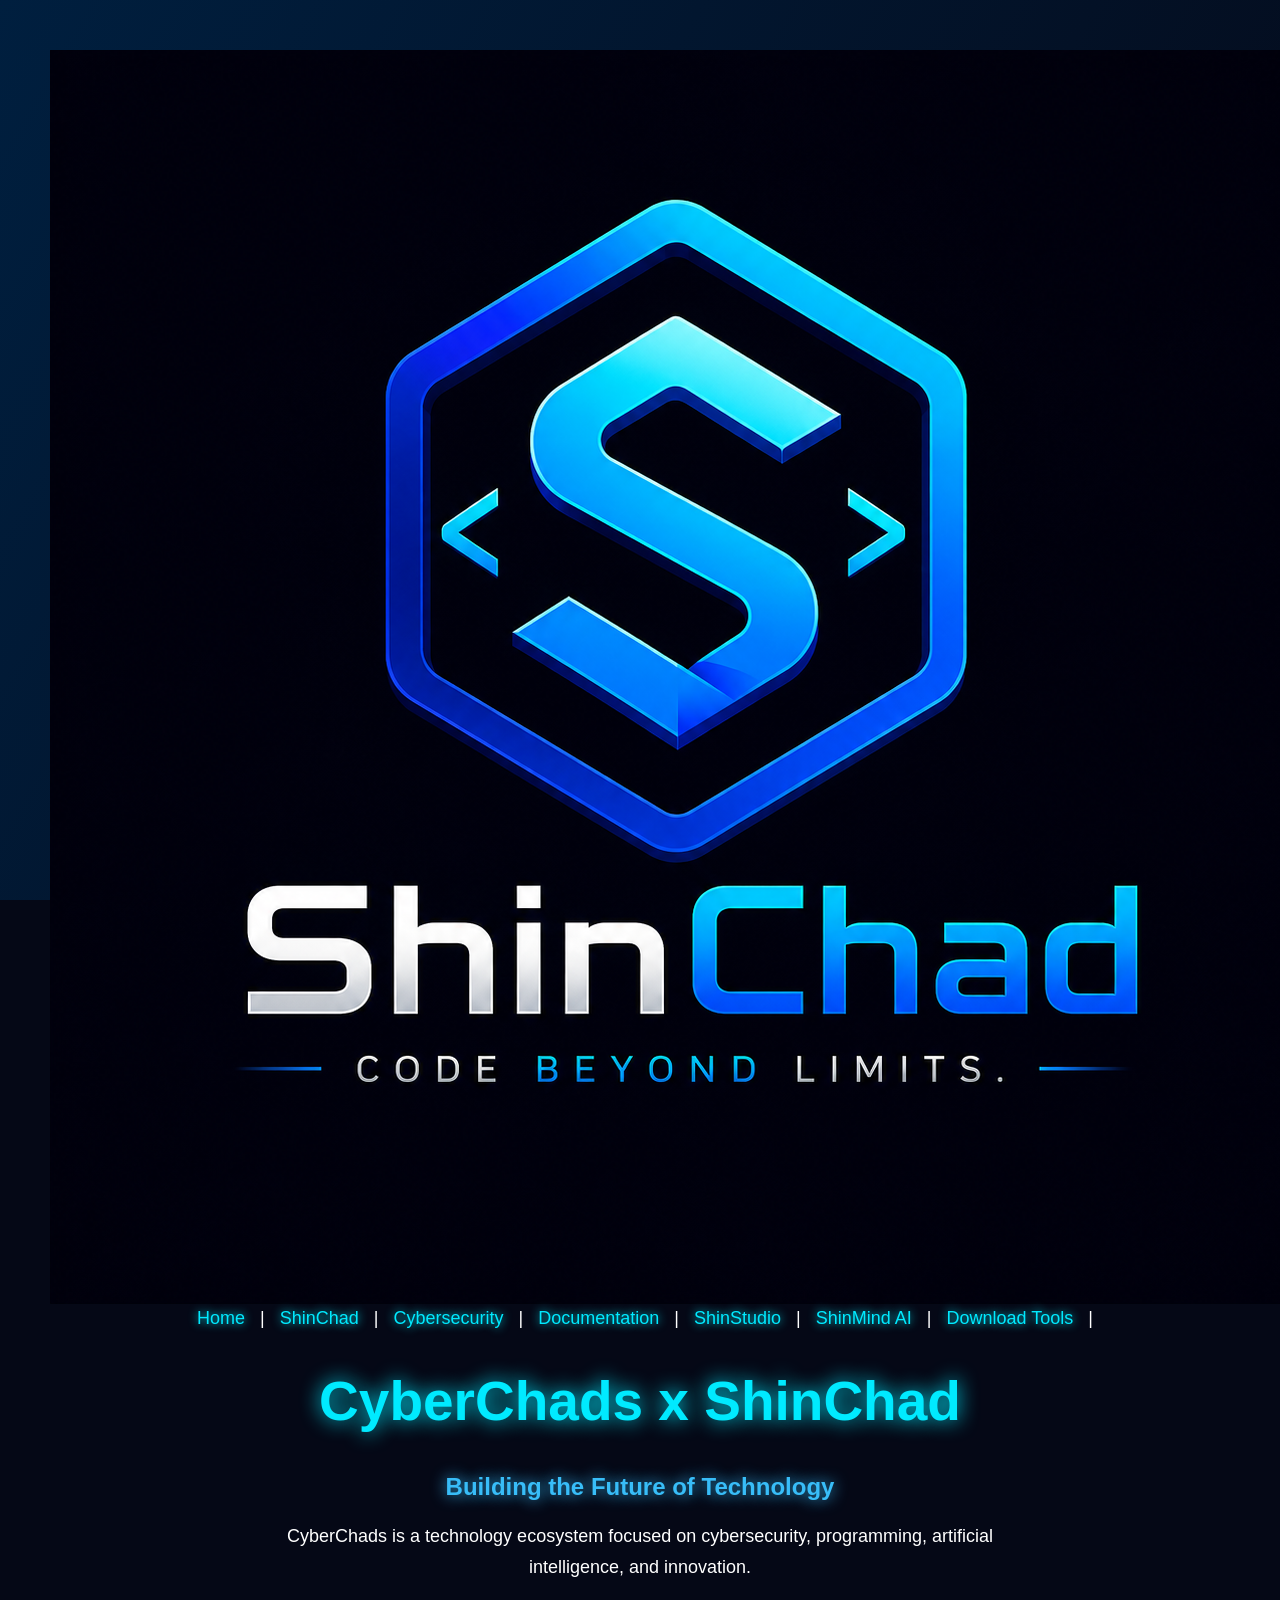
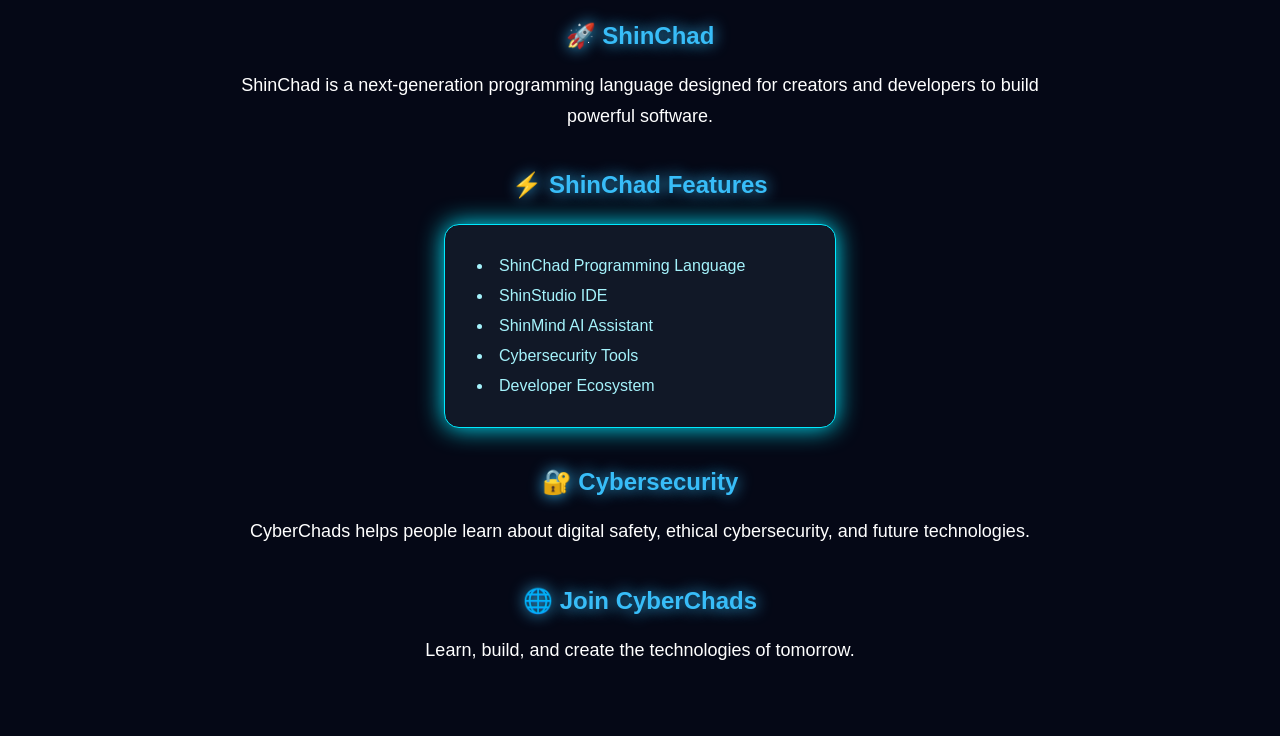
<file: index.html>
<!DOCTYPE html>
<html>
<head>
    <title>CyberChads x ShinChad</title>
    <link rel="stylesheet" href="style.css">
</head>

<img src="symbol.png" alt="CyberChads x ShinChad Logo">
    
<body>
<nav>
    <a href="index.html">Home</a> |
    <a href="shinchad.html">ShinChad</a> |
    <a href="cybersecurity.html">Cybersecurity</a> |
    <a href="docs.html">Documentation</a> |
    <a href="shinstudio.html">ShinStudio</a> |
    <a href="shinmind.html">ShinMind AI</a> |
    <a href="download.html">Download Tools</a> |
</nav>

<h1>CyberChads x ShinChad</h1>

<h2>Building the Future of Technology</h2>

<p>
CyberChads is a technology ecosystem focused on cybersecurity,
programming, artificial intelligence, and innovation.
</p>

<h2>🚀 ShinChad</h2>

<p>
ShinChad is a next-generation programming language designed
for creators and developers to build powerful software.
</p>

<h2>⚡ ShinChad Features</h2>

<ul>
    <li>ShinChad Programming Language</li>
    <li>ShinStudio IDE</li>
    <li>ShinMind AI Assistant</li>
    <li>Cybersecurity Tools</li>
    <li>Developer Ecosystem</li>
</ul>

<h2>🔐 Cybersecurity</h2>

<p>
CyberChads helps people learn about digital safety,
ethical cybersecurity, and future technologies.
</p>

<h2>🌐 Join CyberChads</h2>

<p>
Learn, build, and create the technologies of tomorrow.
</p>

</body>
</html>
</file>
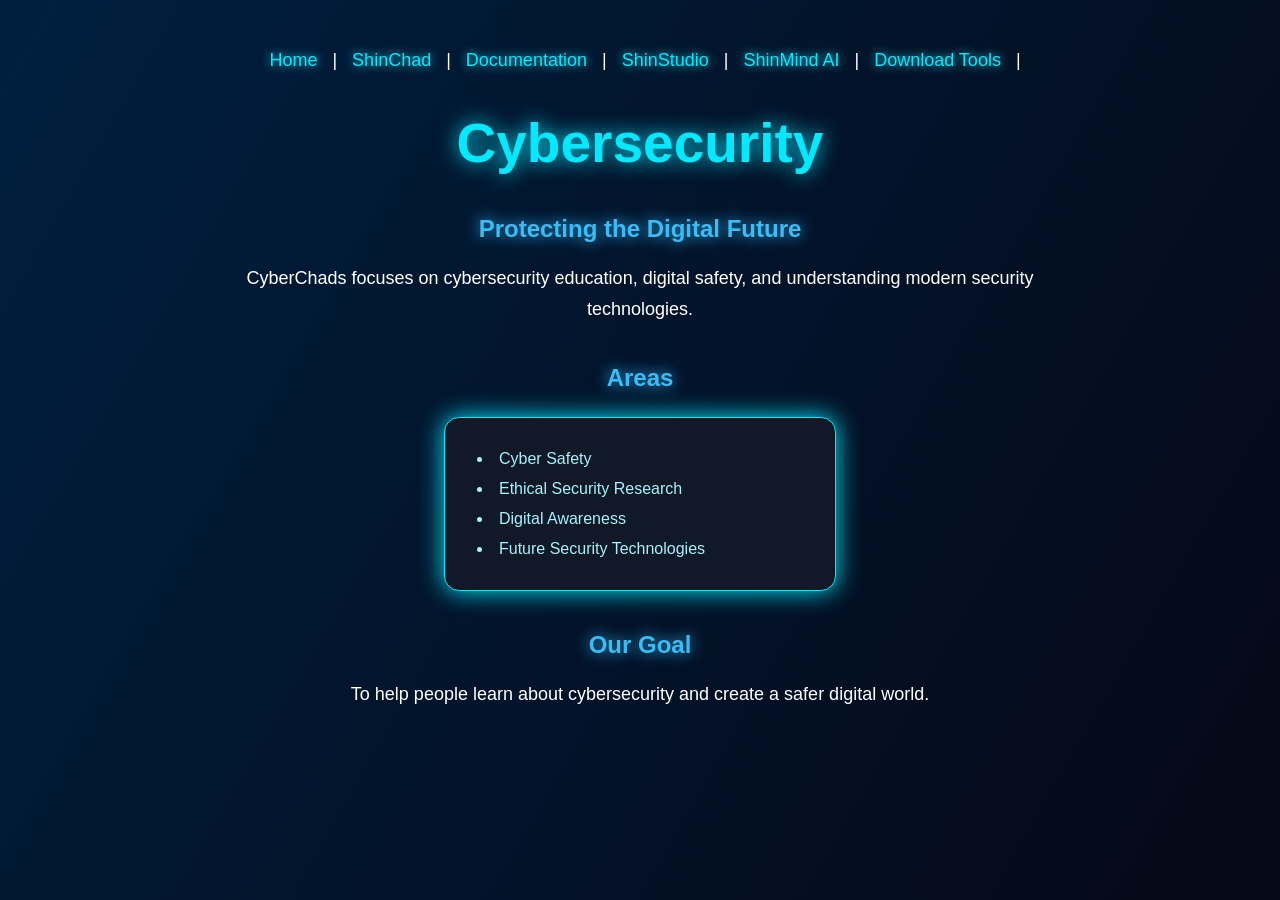
<file: cybersecurity.html>
<!DOCTYPE html>
<html>
<head>
    <title>CyberChads Cybersecurity</title>
    <link rel="stylesheet" href="style.css">
</head>

<body>

<nav>
    <a href="index.html">Home</a> |
    <a href="shinchad.html">ShinChad</a> |
    <a href="docs.html">Documentation</a> |
    <a href="shinstudio.html">ShinStudio</a> |
    <a href="shinmind.html">ShinMind AI</a> |
    <a href="download.html">Download Tools</a> |
</nav>

<h1>Cybersecurity</h1>

<h2>Protecting the Digital Future</h2>

<p>
CyberChads focuses on cybersecurity education,
digital safety, and understanding modern security technologies.
</p>

<h2>Areas</h2>

<ul>
    <li>Cyber Safety</li>
    <li>Ethical Security Research</li>
    <li>Digital Awareness</li>
    <li>Future Security Technologies</li>
</ul>

<h2>Our Goal</h2>

<p>
To help people learn about cybersecurity and create a safer digital world.
</p>

</body>
</html>
</file>
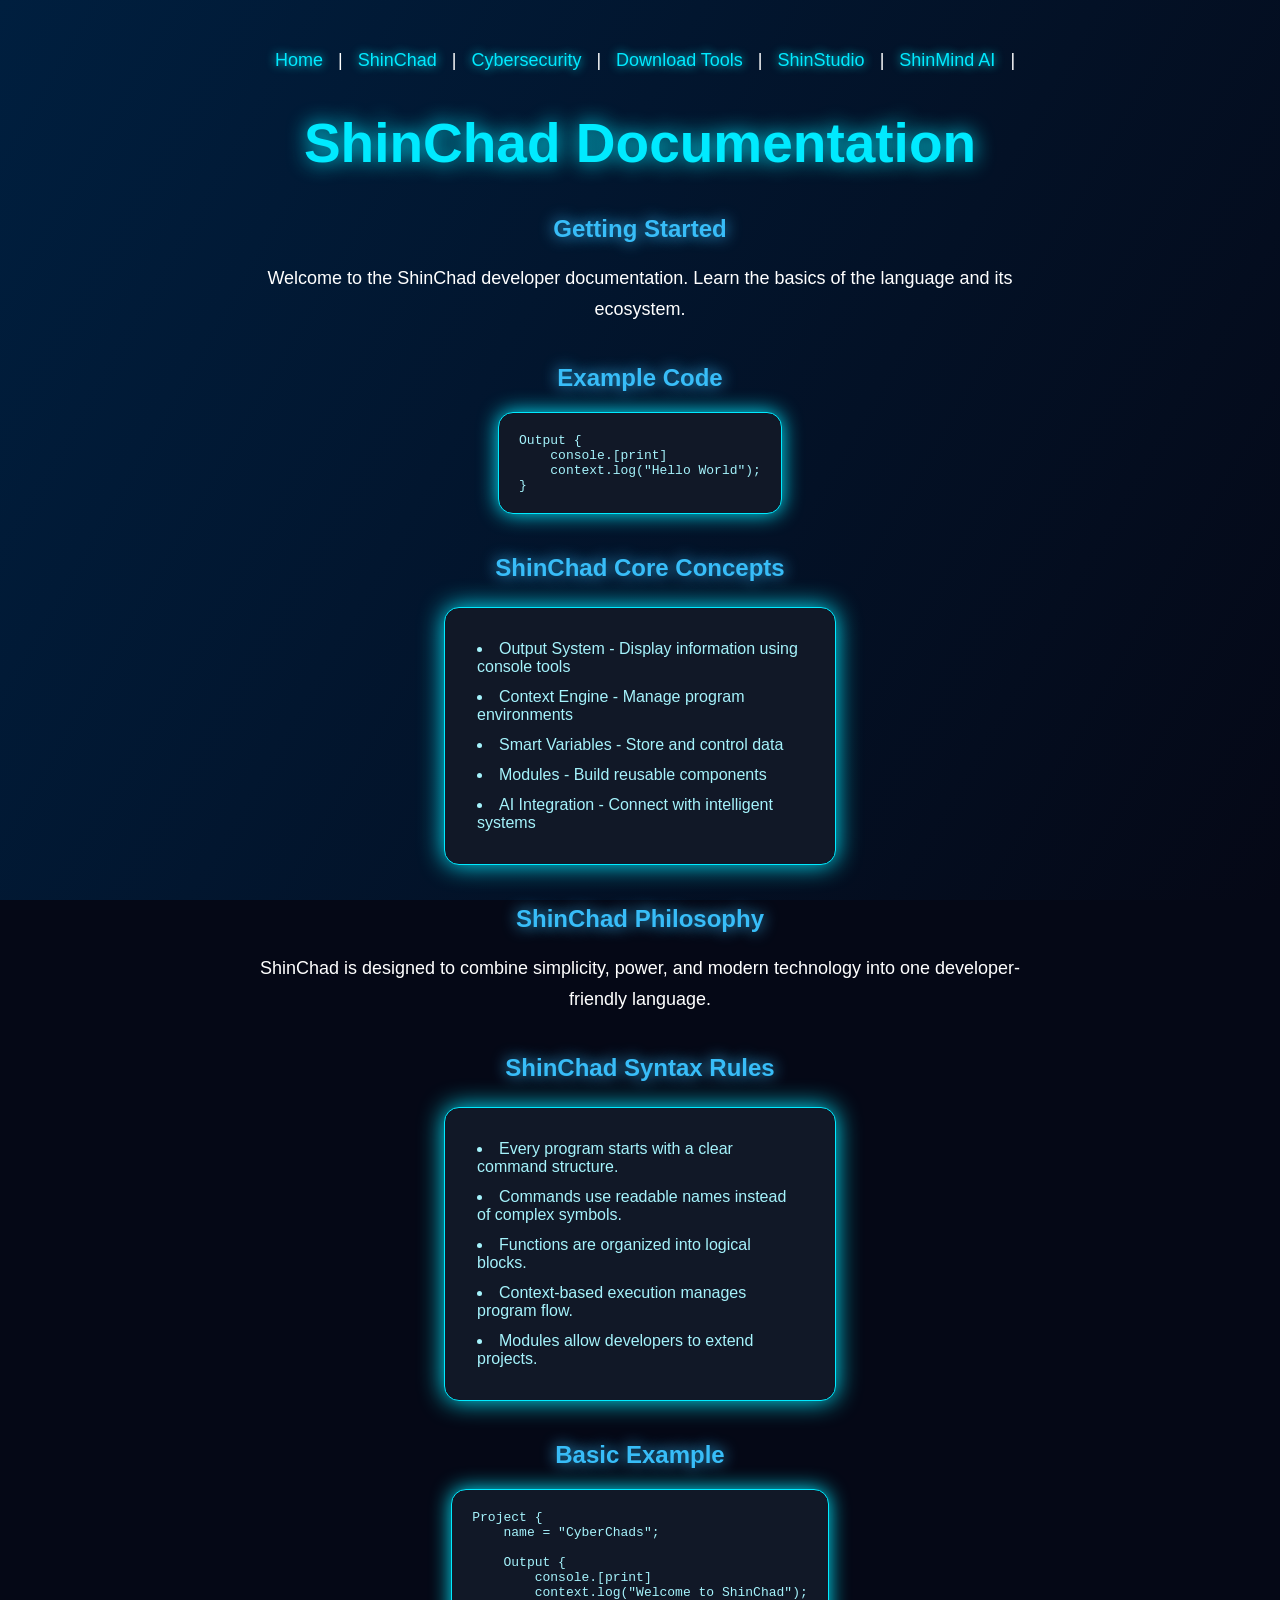
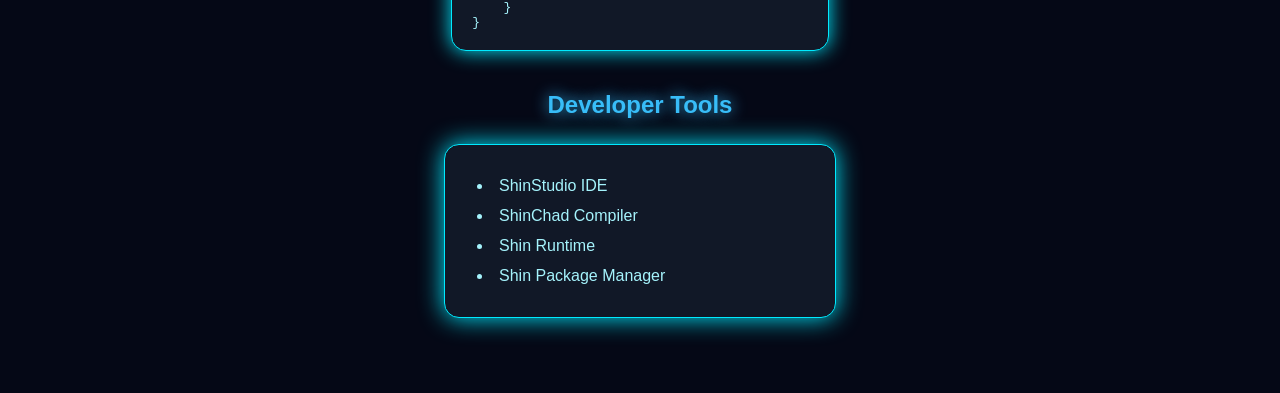
<file: docs.html>
<!DOCTYPE html>
<html>
<head>
    <title>ShinChad Documentation</title>
    <link rel="stylesheet" href="style.css">
</head>

<body>

<nav>
    <a href="index.html">Home</a> |
    <a href="shinchad.html">ShinChad</a> |
    <a href="cybersecurity.html">Cybersecurity</a> |
    <a href="download.html">Download Tools</a> |
    <a href="shinstudio.html">ShinStudio</a> |
    <a href="shinmind.html">ShinMind AI</a> |
</nav>

<h1>ShinChad Documentation</h1>

<h2>Getting Started</h2>

<p>
Welcome to the ShinChad developer documentation.
Learn the basics of the language and its ecosystem.
</p>

<h2>Example Code</h2>

<pre>
Output {
    console.[print]
    context.log("Hello World");
}
</pre>

<h2>ShinChad Core Concepts</h2>

<ul>
    <li>Output System - Display information using console tools</li>
    <li>Context Engine - Manage program environments</li>
    <li>Smart Variables - Store and control data</li>
    <li>Modules - Build reusable components</li>
    <li>AI Integration - Connect with intelligent systems</li>
</ul>

<h2>ShinChad Philosophy</h2>

<p>
ShinChad is designed to combine simplicity, power,
and modern technology into one developer-friendly language.
</p>

<h2>ShinChad Syntax Rules</h2>

<ul>
    <li>Every program starts with a clear command structure.</li>
    <li>Commands use readable names instead of complex symbols.</li>
    <li>Functions are organized into logical blocks.</li>
    <li>Context-based execution manages program flow.</li>
    <li>Modules allow developers to extend projects.</li>
</ul>

<h2>Basic Example</h2>

<pre>
Project {
    name = "CyberChads";

    Output {
        console.[print]
        context.log("Welcome to ShinChad");
    }
}
</pre>

<h2>Developer Tools</h2>

<ul>
    <li>ShinStudio IDE</li>
    <li>ShinChad Compiler</li>
    <li>Shin Runtime</li>
    <li>Shin Package Manager</li>
</ul>

</body>
</html>
</file>
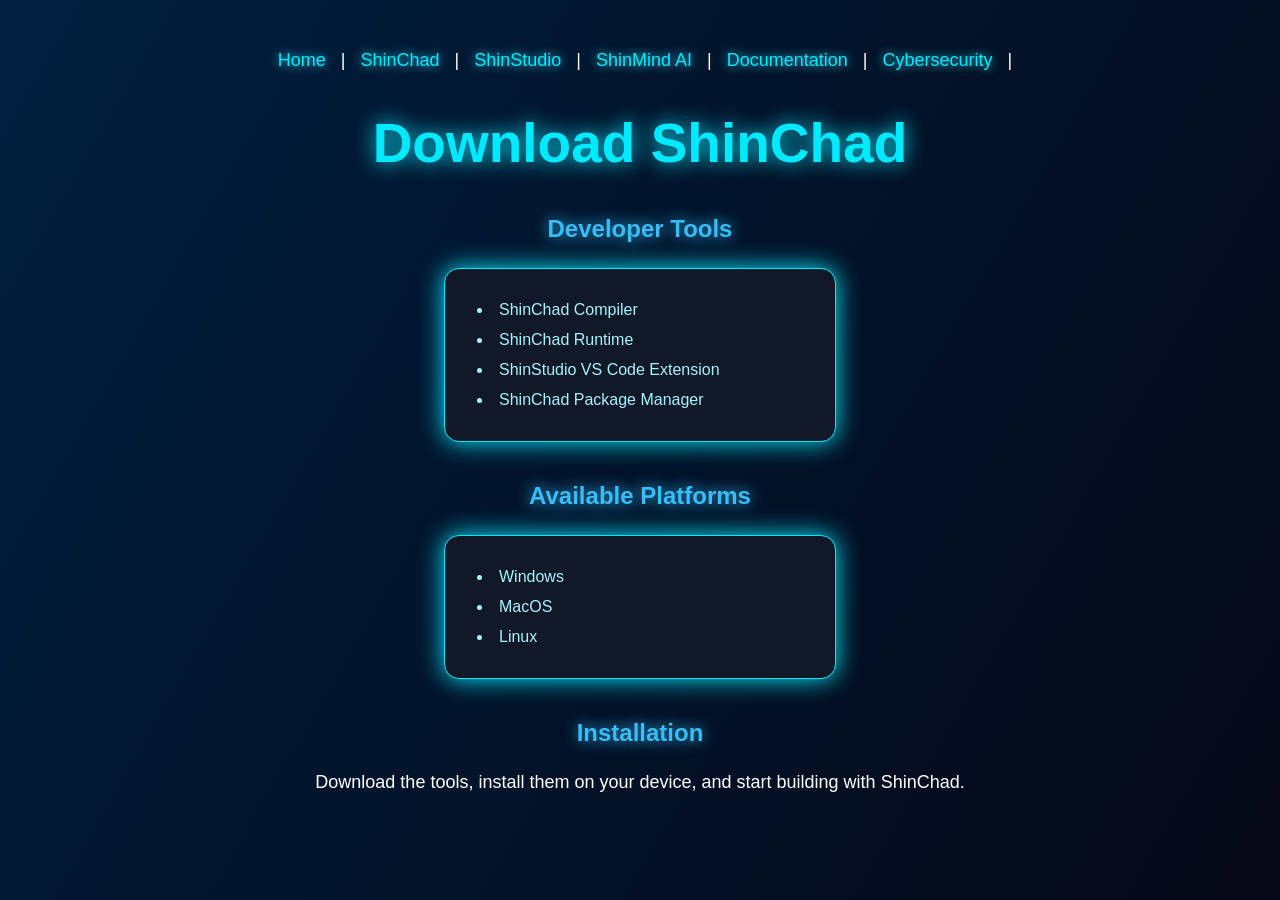
<file: download.html>
<!DOCTYPE html>
<html>
<head>
    <title>Download ShinChad</title>
    <link rel="stylesheet" href="style.css">
</head>

<body>

<nav>
    <a href="index.html">Home</a> |
    <a href="shinchad.html">ShinChad</a> |
    <a href="shinstudio.html">ShinStudio</a> |
    <a href="shinmind.html">ShinMind AI</a> |
    <a href="docs.html">Documentation</a> |
    <a href="cybersecurity.html">Cybersecurity</a> |
</nav>

<h1>Download ShinChad</h1>

<h2>Developer Tools</h2>

<ul>
    <li>ShinChad Compiler</li>
    <li>ShinChad Runtime</li>
    <li>ShinStudio VS Code Extension</li>
    <li>ShinChad Package Manager</li>
</ul>

<h2>Available Platforms</h2>

<ul>
    <li>Windows</li>
    <li>MacOS</li>
    <li>Linux</li>
</ul>

<h2>Installation</h2>

<p>
Download the tools, install them on your device,
and start building with ShinChad.
</p>

</body>
</html>
</file>
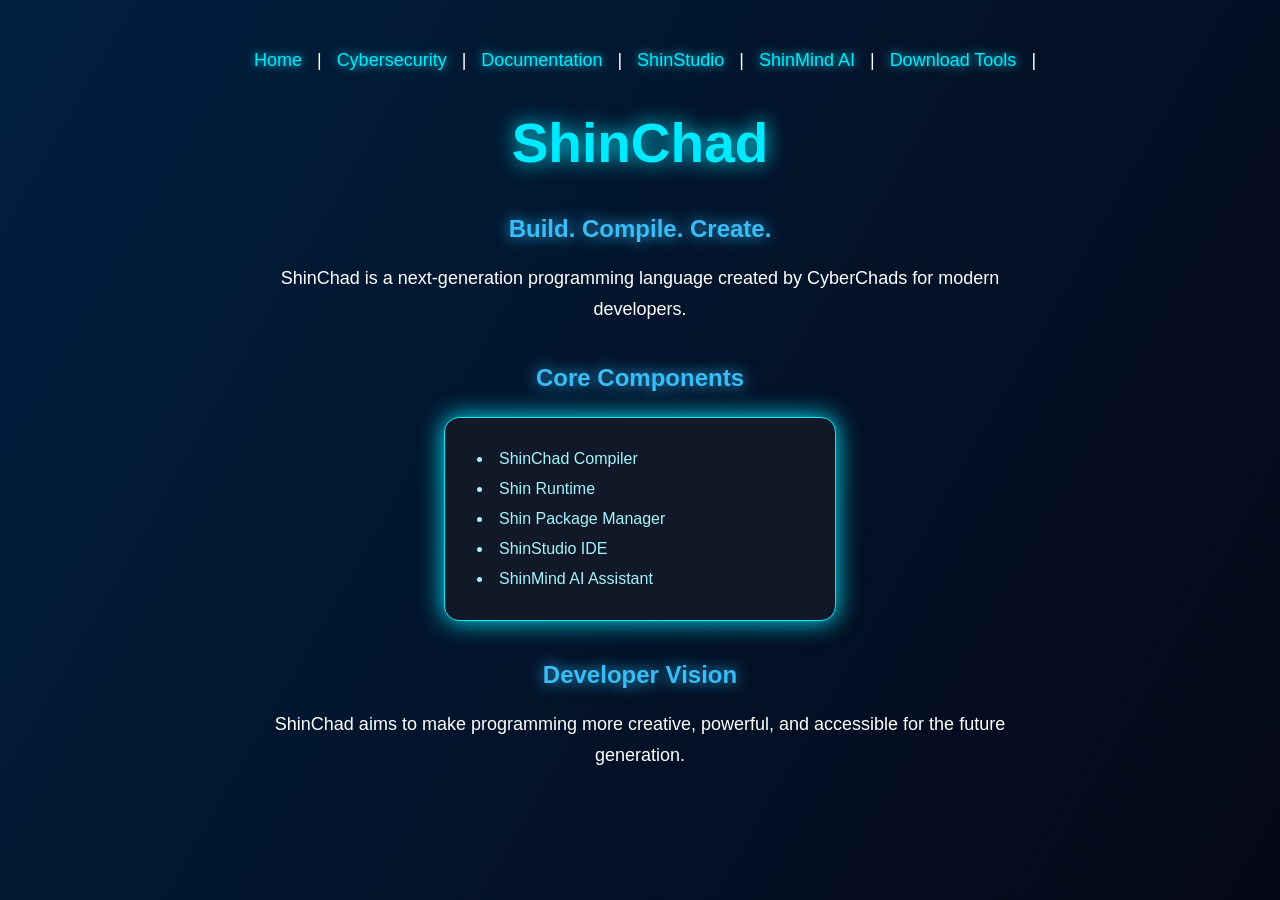
<file: shinchad.html>
<!DOCTYPE html>
<html>
<head>
    <title>ShinChad</title>
    <link rel="stylesheet" href="style.css">
</head>

<body>
<nav>
    <a href="index.html">Home</a> |
    <a href="cybersecurity.html">Cybersecurity</a> |
    <a href="docs.html">Documentation</a> |
    <a href="shinstudio.html">ShinStudio</a> |
    <a href="shinmind.html">ShinMind AI</a> |
    <a href="download.html">Download Tools</a> |
</nav>

<h1>ShinChad</h1>

<h2>Build. Compile. Create.</h2>

<p>
ShinChad is a next-generation programming language
created by CyberChads for modern developers.
</p>

<h2>Core Components</h2>

<ul>
    <li>ShinChad Compiler</li>
    <li>Shin Runtime</li>
    <li>Shin Package Manager</li>
    <li>ShinStudio IDE</li>
    <li>ShinMind AI Assistant</li>
</ul>

<h2>Developer Vision</h2>

<p>
ShinChad aims to make programming more creative,
powerful, and accessible for the future generation.
</p>

</body>
</html>
</file>
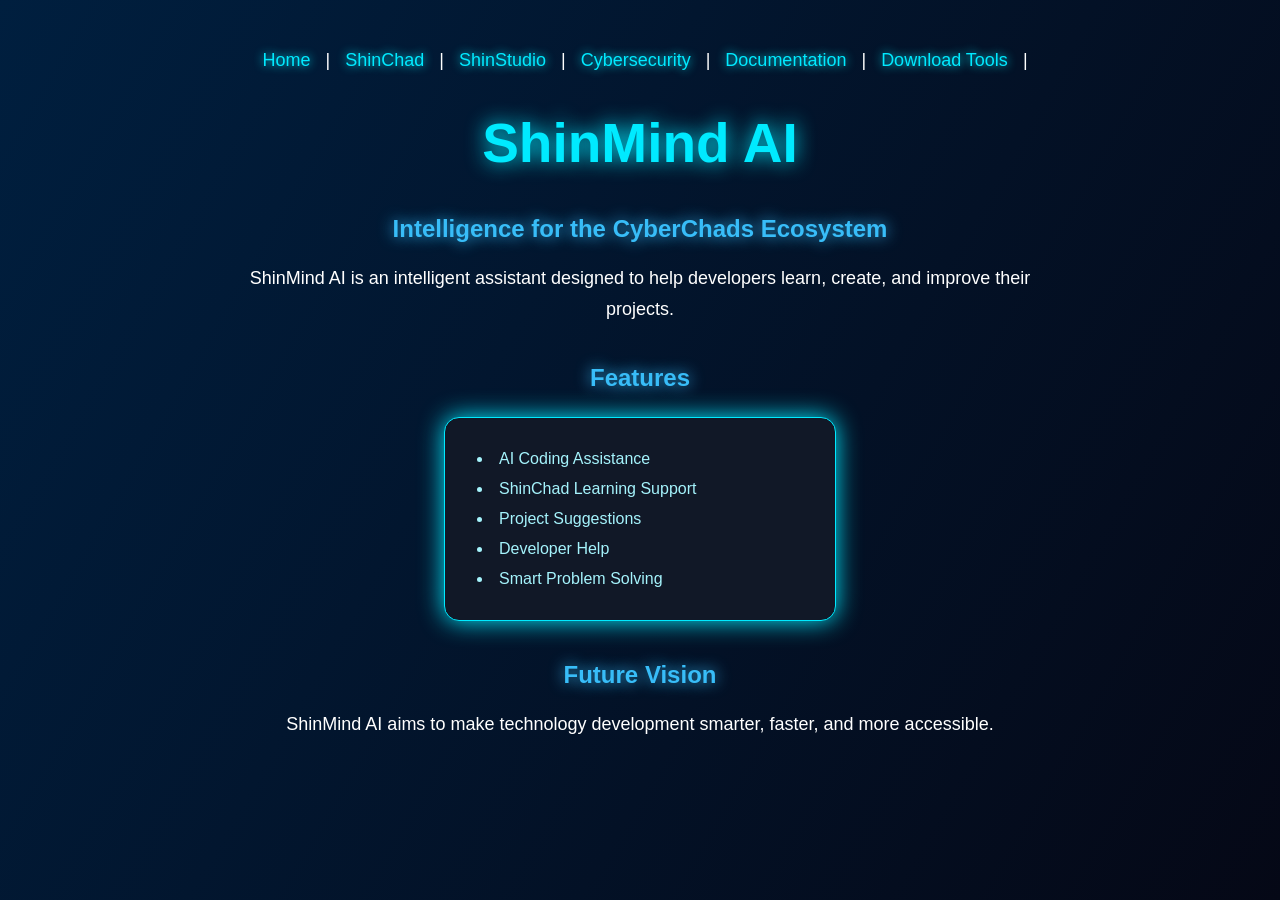
<file: shinmind.html>
<!DOCTYPE html>
<html>
<head>
    <title>ShinMind AI</title>
    <link rel="stylesheet" href="style.css">
</head>

<body>

<nav>
    <a href="index.html">Home</a> |
    <a href="shinchad.html">ShinChad</a> |
    <a href="shinstudio.html">ShinStudio</a> |
    <a href="cybersecurity.html">Cybersecurity</a> |
    <a href="docs.html">Documentation</a> |
    <a href="download.html">Download Tools</a> |
</nav>

<h1>ShinMind AI</h1>

<h2>Intelligence for the CyberChads Ecosystem</h2>

<p>
ShinMind AI is an intelligent assistant designed to help
developers learn, create, and improve their projects.
</p>

<h2>Features</h2>

<ul>
    <li>AI Coding Assistance</li>
    <li>ShinChad Learning Support</li>
    <li>Project Suggestions</li>
    <li>Developer Help</li>
    <li>Smart Problem Solving</li>
</ul>

<h2>Future Vision</h2>

<p>
ShinMind AI aims to make technology development
smarter, faster, and more accessible.
</p>

</body>
</html>
</file>
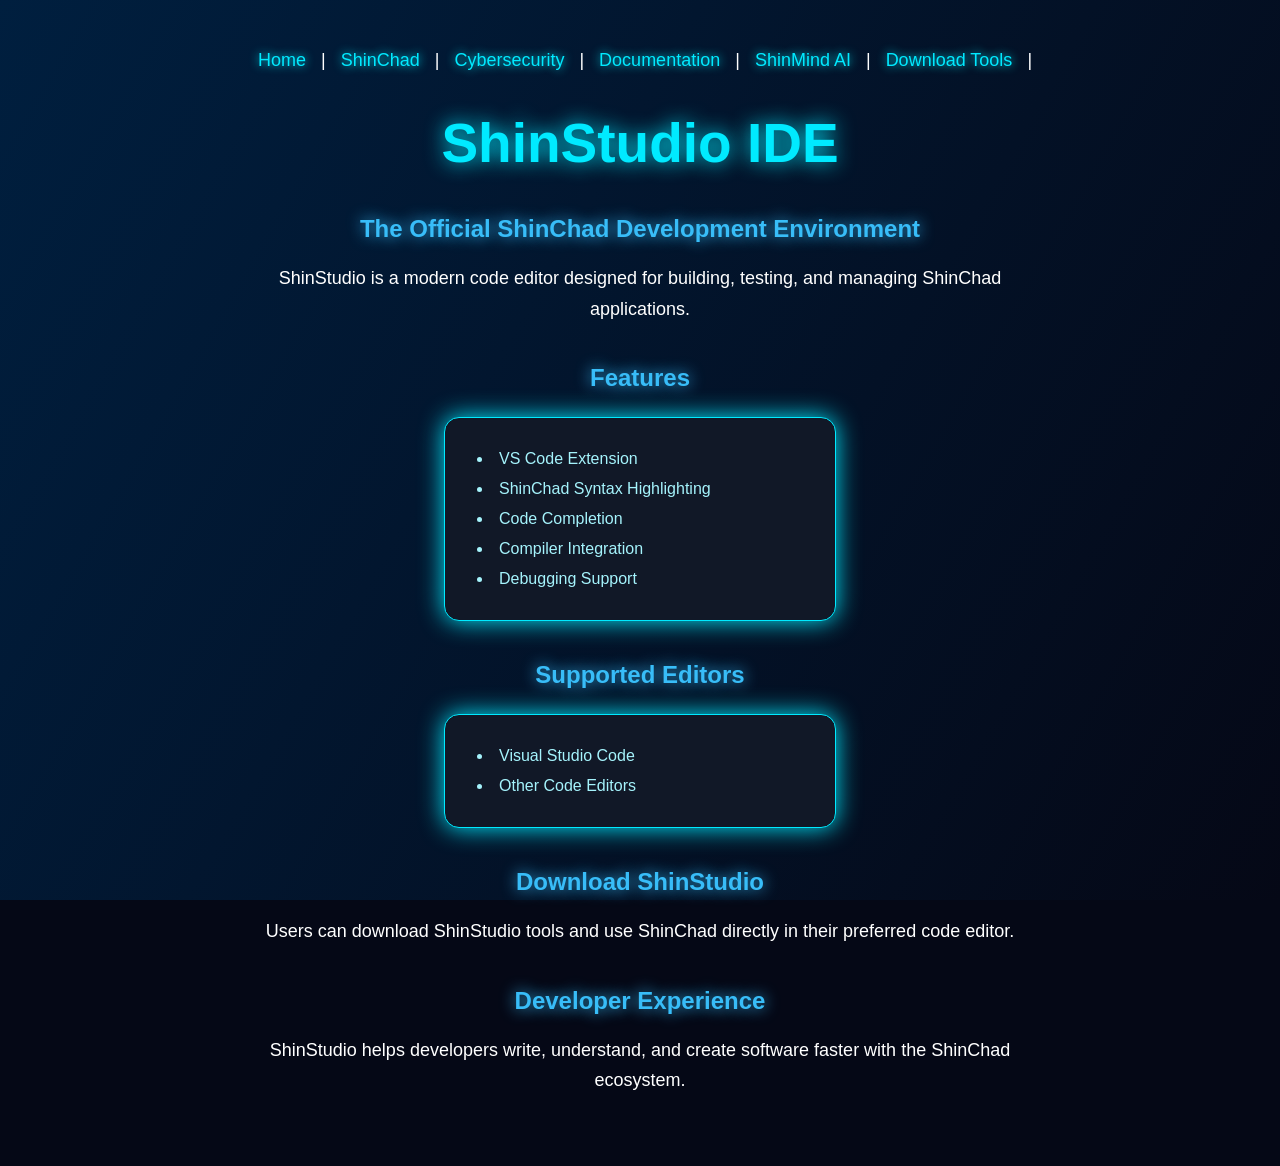
<file: shinstudio.html>
<!DOCTYPE html>
<html>
<head>
    <title>ShinStudio IDE</title>
    <link rel="stylesheet" href="style.css">
</head>

<body>

<nav>
    <a href="index.html">Home</a> |
    <a href="shinchad.html">ShinChad</a> |
    <a href="cybersecurity.html">Cybersecurity</a> |
    <a href="docs.html">Documentation</a> |
    <a href="shinmind.html">ShinMind AI</a> |
    <a href="download.html">Download Tools</a> |
</nav>

<h1>ShinStudio IDE</h1>

<h2>The Official ShinChad Development Environment</h2>

<p>
ShinStudio is a modern code editor designed for building,
testing, and managing ShinChad applications.
</p>

<h2>Features</h2>

<ul>
    <li>VS Code Extension</li>
    <li>ShinChad Syntax Highlighting</li>
    <li>Code Completion</li>
    <li>Compiler Integration</li>
    <li>Debugging Support</li>
</ul>

<h2>Supported Editors</h2>

<ul>
    <li>Visual Studio Code</li>
    <li>Other Code Editors</li>
</ul>

<h2>Download ShinStudio</h2>

<p>
Users can download ShinStudio tools and use ShinChad
directly in their preferred code editor.
</p>
<h2>Developer Experience</h2>

<p>
ShinStudio helps developers write, understand,
and create software faster with the ShinChad ecosystem.
</p>

</body>
</html>
</file>
<file: style.css>
body {
    background: #050816;
    color: white;
    font-family: Arial, sans-serif;
    margin: 0;
    padding: 50px;
    text-align: center;
}

h1 {
    color: #00eaff;
    font-size: 55px;
    text-shadow: 0 0 20px #00eaff;
}

h2 {
    color: #38bdf8;
    margin-top: 40px;
    text-shadow: 0 0 15px #38bdf8;
}

p {
    max-width: 800px;
    margin: 20px auto;
    font-size: 18px;
    line-height: 1.7;
}

ul {
    background: #111827;
    border: 1px solid #00eaff;
    border-radius: 15px;
    padding: 20px;
    width: 350px;
    margin: 25px auto;
    box-shadow: 0 0 25px #00eaff;
}

li {
    margin: 12px;
    color: #a5f3fc;
    list-style-position: inside;
}

body::before {
    content: "";
    position: fixed;
    inset: 0;
    background: linear-gradient(120deg, #001f3f, #050816);
    z-index: -1;
}
nav {
    margin-bottom: 40px;
    font-size: 18px;
}

nav a {
    color: #00eaff;
    text-decoration: none;
    margin: 10px;
    text-shadow: 0 0 10px #00eaff;
}

nav a:hover {
    color: white;
    text-shadow: 0 0 20px #ffffff;
}

pre {
    background: #111827;
    border: 1px solid #00eaff;
    padding: 20px;
    border-radius: 15px;
    width: fit-content;
    margin: 20px auto;
    box-shadow: 0 0 20px #00eaff;
    color: #a5f3fc;
}
ul {
    text-align: left;
    margin: 25px auto;
}

pre {
    text-align: left;
    white-space: pre-wrap;
}
</file>
